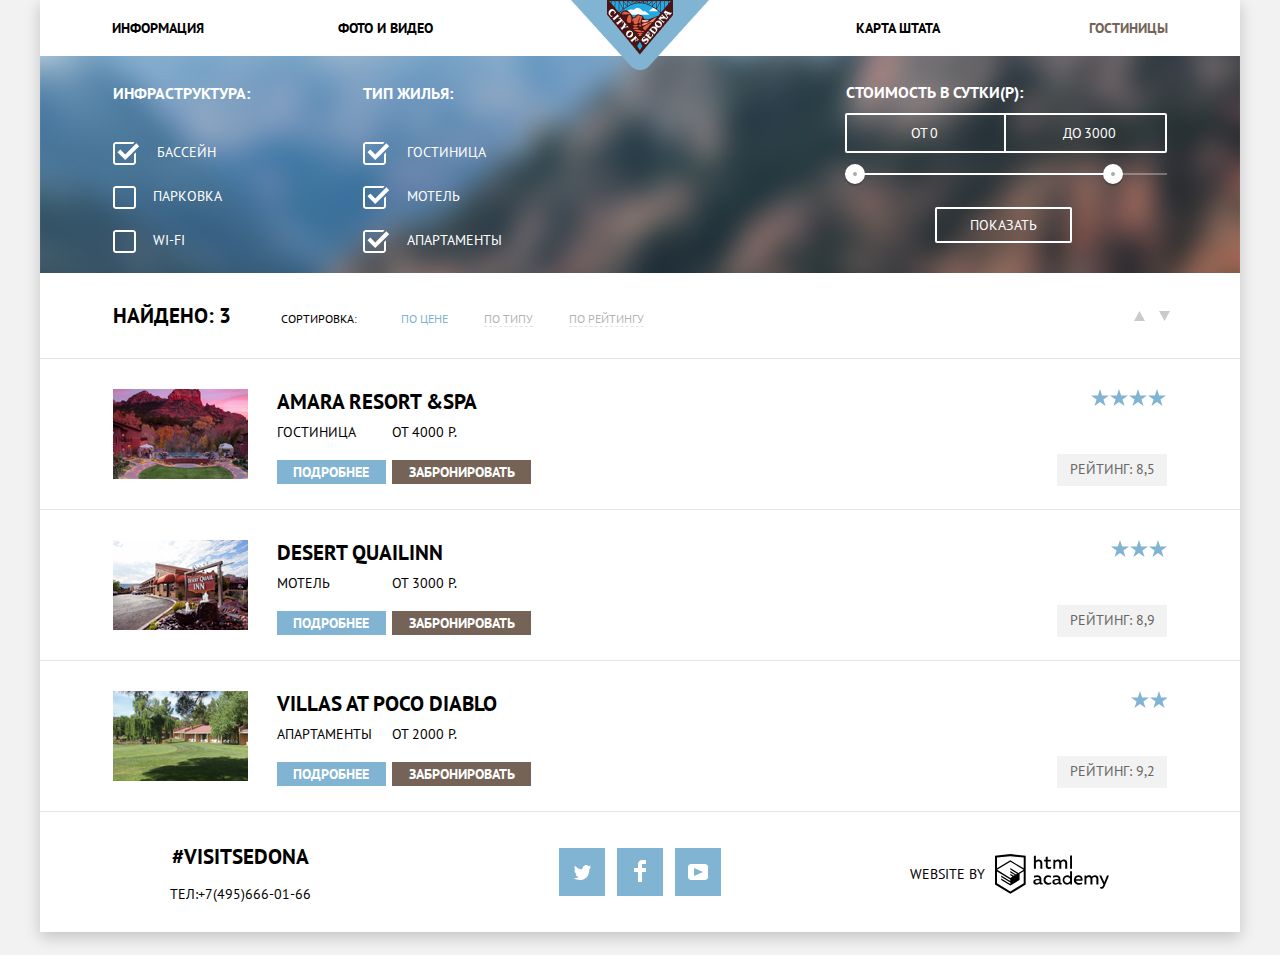
<file: inner.html>
<!DOCTYPE html>
<html class="page" lang="ru">

<head>
  <meta charset="utf-8" />
  <meta name="viewport" content="width=device-width, initial-scale=1.0" />
  <title>HTML Academy: Седона</title>
  <link rel="stylesheet" href="https://fonts.googleapis.com/css?family=PT+Sans:400,700&amp;subset=cyrillic" />
  <link href="css/normalize.css" rel="stylesheet" />
  <link href="css/name-css.css" rel="stylesheet" />
</head>

<body class="page-body">
  <div class="container shadows">
    <header class="main-header">
      <nav class="main-navigation">
        <a class="header-logo" href="./">
          <img src="img/logo-sedona.png" alt="логотип" width="138" height="70" />
        </a>
        <div class="main-navigation-wrapper">
          <ul class="site-navigation">
            <li>
              <a href="#">Информация</a>
            </li>
            <li>
              <a href="#">Фото и видео</a>
            </li>
            <li>
              <a href="#">Карта штата</a>
            </li>
            <li class="active">
              <a href="#">Гостиницы</a>
            </li>
          </ul>
        </div>
      </nav>
    </header>
    <main>
      <h1 class="visually-hidden">Гостиницы в Седоне</h1>
      <div class="filters">
        <form class="form2" action="#" method="get">
          <fieldset>
            <legend>Инфраструктура:</legend>
            <div class="infrastructure">
              <div class="infrastructure-input">
                <input class="visually-hidden" type="checkbox" name="pool" id="pool" disabled />
                <svg width="27" height="23" viewBox="0 0 27 23" fill="none" xmlns="http://www.w3.org/2000/svg">
                  <path
                    d="M7.28505 7.48601L4.45605 10.315L12.2391 18.098L26.1711 4.16601L23.3431 1.33701L12.2391 12.439L7.28505 7.48601Z"
                    fill="currentColor" />
                  <path
                    d="M21 20C21 20.542 20.542 21 20 21H3C2.458 21 2 20.542 2 20V3C2 2.458 2.458 2 3 2H19.908L21.493 0.415C21.041 0.146542 20.5257 0.00329969 20 0H3C1.35 0 0 1.35 0 3V20C0 21.65 1.35 23 3 23H20C21.65 23 23 21.65 23 20V10.171L21 12.171V20Z"
                    fill="currentColor" />
                </svg>
                <label for="pool">Бассейн</label>
              </div>
              <div class="infrastructure-input">
                <input class="visually-hidden" type="checkbox" name="parking" id="parking" checked disabled />
                <svg width="23" height="23" viewBox="0 0 23 23" fill="none" xmlns="http://www.w3.org/2000/svg">
                  <path fill-rule="evenodd" clip-rule="evenodd"
                    d="M3 0H20C21.65 0 23 1.35 23 3V20C23 21.65 21.65 23 20 23H3C1.35 23 0 21.65 0 20V3C0 1.35 1.35 0 3 0ZM21 3C21 2.458 20.542 2 20 2H3C2.458 2 2 2.458 2 3V20C2 20.542 2.458 21 3 21H20C20.542 21 21 20.542 21 20V3Z"
                    fill="currentColor" />
                </svg>
                <label for="parking">Парковка</label>
              </div>
              <div class="infrastructure-input">
                <input class="visually-hidden" type="checkbox" name="wi-fi" id="wi-fi" />
                <svg width="23" height="23" viewBox="0 0 23 23" fill="none" xmlns="http://www.w3.org/2000/svg">
                  <path fill-rule="evenodd" clip-rule="evenodd"
                    d="M3 0H20C21.65 0 23 1.35 23 3V20C23 21.65 21.65 23 20 23H3C1.35 23 0 21.65 0 20V3C0 1.35 1.35 0 3 0ZM21 3C21 2.458 20.542 2 20 2H3C2.458 2 2 2.458 2 3V20C2 20.542 2.458 21 3 21H20C20.542 21 21 20.542 21 20V3Z"
                    fill="currentColor" />
                </svg>
                <label for="wi-fi">Wi-Fi</label>
              </div>
            </div>
          </fieldset>
          <fieldset>
            <legend>Тип жилья:</legend>
            <div class="infrastructure">
              <div class="infrastructure-input">
                <input class="visually-hidden" type="checkbox" name="hotel" id="hotel" disabled />
                <svg width="27" height="23" viewBox="0 0 27 23" fill="none" xmlns="http://www.w3.org/2000/svg">
                  <path
                    d="M7.28505 7.48601L4.45605 10.315L12.2391 18.098L26.1711 4.16601L23.3431 1.33701L12.2391 12.439L7.28505 7.48601Z"
                    fill="currentColor" />
                  <path
                    d="M21 20C21 20.542 20.542 21 20 21H3C2.458 21 2 20.542 2 20V3C2 2.458 2.458 2 3 2H19.908L21.493 0.415C21.041 0.146542 20.5257 0.00329969 20 0H3C1.35 0 0 1.35 0 3V20C0 21.65 1.35 23 3 23H20C21.65 23 23 21.65 23 20V10.171L21 12.171V20Z"
                    fill="currentColor" />
                </svg>
                <label for="hotel">Гостиница</label>
              </div>
              <div class="infrastructure-input">
                <input class="visually-hidden" type="checkbox" name="motel" id="motel" checked />
                <svg width="27" height="23" viewBox="0 0 27 23" fill="none" xmlns="http://www.w3.org/2000/svg">
                  <path
                    d="M7.28505 7.48601L4.45605 10.315L12.2391 18.098L26.1711 4.16601L23.3431 1.33701L12.2391 12.439L7.28505 7.48601Z"
                    fill="currentColor" />
                  <path
                    d="M21 20C21 20.542 20.542 21 20 21H3C2.458 21 2 20.542 2 20V3C2 2.458 2.458 2 3 2H19.908L21.493 0.415C21.041 0.146542 20.5257 0.00329969 20 0H3C1.35 0 0 1.35 0 3V20C0 21.65 1.35 23 3 23H20C21.65 23 23 21.65 23 20V10.171L21 12.171V20Z"
                    fill="currentColor" />
                </svg>
                <label for="motel">Мотель</label>
              </div>
              <div class="infrastructure-input">
                <input class="visually-hidden" type="checkbox" name="apartments" id="apartments" checked />
                <svg width="27" height="23" viewBox="0 0 27 23" fill="none" xmlns="http://www.w3.org/2000/svg">
                  <path
                    d="M7.28505 7.48601L4.45605 10.315L12.2391 18.098L26.1711 4.16601L23.3431 1.33701L12.2391 12.439L7.28505 7.48601Z"
                    fill="currentColor" />
                  <path
                    d="M21 20C21 20.542 20.542 21 20 21H3C2.458 21 2 20.542 2 20V3C2 2.458 2.458 2 3 2H19.908L21.493 0.415C21.041 0.146542 20.5257 0.00329969 20 0H3C1.35 0 0 1.35 0 3V20C0 21.65 1.35 23 3 23H20C21.65 23 23 21.65 23 20V10.171L21 12.171V20Z"
                    fill="currentColor" />
                </svg>
                <label for="apartments">Апартаменты</label>
              </div>
            </div>
          </fieldset>
          <div class="filters-price">
            <h3>Стоимость в сутки(р):</h3>
            <div class="filters-price-wrapper">
              <label class="min-price">
                от
                <input type="text" name="min-price" value="0" />
              </label>
              <label class="max-price">
                до <input type="text" name="max-price" value="3000" /></label>
            </div>
            <div class="range">
              <div class="bar"></div>
              <span id="#ex16a" class="range-min"></span>
              <span class="range-max"></span>
            </div>
            <button class="submit" type="submit">Показать</button>
          </div>
        </form>
      </div>
      <div class="sorting">
        <div class="sorting-menu">
          <span class="sorting-result">Найдено: 3</span>
          <span class="sorting-filters">Сортировка:</span>
          <a class="sorting-price active" href="#">По цене</a>
          <a class="sorting-type" href="#">По типу</a>
          <a class="sorting-rated" href="#">По рейтингу</a>
          <div class="sorting-up-down">
            <a class="sorting-up" href="#"><svg width="11" height="10" viewBox="0 0 11 10" fill="none"
                xmlns="http://www.w3.org/2000/svg">
                <path d="M5.5 0L0 10H11L5.5 0Z" fill="currentColor" />
              </svg>
            </a>
            <a class="sorting-down" href="#" disabled><svg width="11" height="10" viewBox="0 0 11 10" fill="none"
                xmlns="http://www.w3.org/2000/svg">
                <path d="M5.5 10L0 0H11" fill="currentColor" />
              </svg>
            </a>
          </div>
        </div>
      </div>
      <div class="hotel">
        <ul class="hotel-list">
          <li class="hotel-line">
            <div class="hotel-sector">
              <img src="img/hotel-1.jpg" width="135" height="90" alt="amara-resort" />
              <div class="hotel-more">
                <a class="hotel-info" href="#">Amara Resort &SPA</a>
                <div class="hotel-info-more">
                  <div class="results-description-info">
                    <span>гостиница</span>
                    <a class="btn-read-more" href="#">Подробнее</a>
                  </div>
                  <div class="results-description-book">
                    <span>от 4000 р.</span>
                    <a class="btn-book" href="#">Забронировать</a>
                  </div>
                </div>
              </div>
              <div class="rating-star">
                <div class="star">
                  <span class="visually-hidden">рейтинг</span>
                </div>
                <p class="rating">Рейтинг: 8,5</p>
              </div>
            </div>
          </li>
          <li class="hotel-line">
            <div class="hotel-sector">
              <img src="img/hotel-2.jpg" width="135" height="90" alt="desert-quailinn" />
              <div class="hotel-more">
                <a class="hotel-info" href="#">DESERT QUAILINN</a>
                <div class="hotel-info-more">
                  <div class="results-description-info">
                    <span>мотель</span>
                    <a class="btn-read-more" href="#">Подробнее</a>
                  </div>
                  <div class="results-description-book">
                    <span>от 3000 р.</span>
                    <a class="btn-book" href="#">Забронировать</a>
                  </div>
                </div>
              </div>
              <div class="rating-star">
                <div class="star1">
                  <span class="visually-hidden">рейтинг</span>
                </div>
                <p class="rating">Рейтинг: 8,9</p>
              </div>
            </div>
          </li>
          <li class="hotel-line">
            <div class="hotel-sector">
              <img src="img/hotel-3.jpg" width="135" height="90" alt="villas-at-poco-diablo" />
              <div class="hotel-more">
                <a class="hotel-info" href="#">Villas at poco diablo</a>
                <div class="hotel-info-more">
                  <div class="results-description-info">
                    <span>апартаменты</span>
                    <a class="btn-read-more" href="#">Подробнее</a>
                  </div>
                  <div class="results-description-book">
                    <span>от 2000 р.</span>
                    <a class="btn-book" href="#">Забронировать</a>
                  </div>
                </div>
              </div>
              <div class="rating-star">
                <div class="star2">
                  <span class="visually-hidden">рейтинг</span>
                </div>
                <p class="rating">Рейтинг: 9,2</p>
              </div>
            </div>
          </li>
        </ul>
      </div>
    </main>
    <footer class="footer">
      <div class="footer-hashtag">
        <a href="blank.html"> #visitsedona</a>
        <p>Тел:+7(495)666-01-66</p>
      </div>
      <div class="social-button">
        <ul>
          <li>
            <a class="social-btn social-btn-tw" href="#">
              <svg width="17" height="17" viewBox="0 0 17 17" fill="none" xmlns="http://www.w3.org/2000/svg">
                <path
                  d="M10.95 1.14409C12.635 0.648089 13.934 1.41409 14.527 2.32309C15.2 2.09209 15.858 1.84209 16.538 1.61509C16.5249 2.30145 16.2117 2.94761 15.681 3.38309C16.366 3.55309 16.985 2.89209 16.985 2.89209C16.816 3.89209 15.979 4.68009 15.422 4.91609C15.191 11.6661 12.247 16.1331 5.34498 15.9981H4.89898C4.48898 15.9981 0.734977 15.5381 0.000976562 14.1111C2.27198 14.3071 3.89398 13.6891 4.69398 12.9341C3.73398 12.6341 2.01498 12.4571 1.71498 9.98409C2.06398 10.0901 2.27898 10.2121 2.90498 10.1031C1.70498 9.24709 0.373977 8.53009 0.447977 6.33009C0.732977 6.65809 1.51498 6.86609 1.78798 6.80209C1.08498 6.56109 -0.182023 3.44209 0.893977 1.85009C2.71198 3.70409 4.62898 5.45609 8.04598 5.62309C8.25398 3.33009 9.18298 1.79309 10.95 1.14409Z"
                  fill="currentColor" />
              </svg>
              <span class="visually-hidden">twitter</span>
            </a>
          </li>
          <li>
            <a class="social-btn social-btn-fb" href="#">
              <svg width="12" height="22" viewBox="0 0 12 22" fill="none" xmlns="http://www.w3.org/2000/svg">
                <path d="M12 4V0H8C5.79086 0 4 1.79086 4 4V8H0V12H4V22H8V12H12V8H8V4H12Z" fill="currentColor" />
              </svg>
              <span class="visually-hidden">fb</span>
            </a>
          </li>
          <li>
            <a class="social-btn social-btn-youtb" href="#">
              <svg width="20" height="16" viewBox="0 0 20 16" fill="none" xmlns="http://www.w3.org/2000/svg">
                <path fill-rule="evenodd" clip-rule="evenodd"
                  d="M3 0H17C18.65 0 20 1.35 20 3V13C20 14.65 18.65 16 17 16H3C1.35 16 0 14.65 0 13V3C0 1.35 1.35 0 3 0ZM6.027 4.002V11.998L15.014 8L6.027 4.002Z"
                  fill="currentColor" />
              </svg>
              <span class="visually-hidden">youtobe</span>
            </a>
          </li>
        </ul>
      </div>
      <div class="copyright">
        <p>website by</p>
        <svg width="115" height="41" viewBox="0 0 115 41" fill="none" xmlns="http://www.w3.org/2000/svg">
          <path fill-rule="evenodd" clip-rule="evenodd"
            d="M15.5197 1.05737H15.3509L0 2.71895V31.4945L15.3509 40.8382L30.7018 31.4945V2.71895L15.5197 1.05737ZM77.0183 2.62185H75.0876V15.7311H77.0183V2.62185ZM40.8619 2.63264V7.76843C41.6131 6.9864 42.6386 6.5436 43.7105 6.53843C44.6823 6.47908 45.6329 6.84495 46.3253 7.54479C47.0177 8.24462 47.3866 9.21244 47.3399 10.2068V15.7634H45.367V10.4658C45.4231 9.94897 45.2754 9.43059 44.9566 9.02553C44.6377 8.62047 44.174 8.36218 43.6683 8.3079H43.3518C42.3456 8.36979 41.4321 8.9295 40.9041 9.80764V15.7634H38.8995V2.63264H40.8619ZM77.0183 31.4837H75.2775V30.0595C74.4828 31.1353 73.23 31.7538 71.9119 31.7211C69.4751 31.5528 67.5825 29.4822 67.5825 26.9845C67.5825 24.4867 69.4751 22.4162 71.9119 22.2479C73.1195 22.2052 74.2818 22.7203 75.0771 23.6505V18.3205H77.0183V31.4837ZM47.0656 30.0595C47.263 30.0515 47.4583 30.0152 47.6459 29.9516V31.3866C47.2482 31.5404 46.826 31.6172 46.4009 31.6132C45.6482 31.6769 44.9394 31.2429 44.639 30.5342C43.7036 31.31 42.5302 31.7227 41.3261 31.6995C39.733 31.6995 38.256 30.804 38.256 28.9482C38.256 26.65 40.3661 25.9379 42.1702 25.9379C42.9402 25.9505 43.707 26.0408 44.4596 26.2076V25.884C44.4596 24.805 43.6578 23.9742 42.1491 23.9742C41.0585 23.9764 39.9804 24.2116 38.9839 24.6647V22.8305C40.0678 22.451 41.204 22.2506 42.3495 22.2371C44.8394 22.2371 46.3693 23.4455 46.3693 26.1753V29.4121C46.3546 29.5668 46.401 29.721 46.4981 29.8406C46.5951 29.9601 46.7349 30.035 46.8862 30.0487H47.0656V30.0595ZM40.2711 28.8403C40.298 29.229 40.4761 29.5905 40.7655 29.844C41.055 30.0974 41.4317 30.2217 41.8115 30.189H41.9275C42.8819 30.1906 43.7973 29.8022 44.4702 29.11V27.5779C43.842 27.4414 43.2026 27.3655 42.5605 27.3513C41.5055 27.3513 40.2817 27.7074 40.2817 28.8403H40.2711ZM56.0229 22.9384C55.1962 22.4632 54.2596 22.2246 53.3115 22.2479H52.9422C51.7332 22.2873 50.5891 22.8166 49.7619 23.7192C48.9347 24.6218 48.4923 25.8236 48.5321 27.06V27.5024C48.6957 30.0004 50.805 31.8921 53.2482 31.7318C54.2519 31.7555 55.2477 31.5452 56.1601 31.1168V29.2718C55.3769 29.7215 54.4945 29.9591 53.5963 29.9624C52.5199 30.0288 51.4963 29.4793 50.9385 28.5356C50.3806 27.5918 50.3806 26.4095 50.9385 25.4658C51.4963 24.522 52.5199 23.9725 53.5963 24.039C54.461 24.0357 55.3066 24.2989 56.0229 24.7942V22.9384ZM66.1514 30.0595C66.3488 30.0515 66.5441 30.0152 66.7317 29.9516V31.3866C66.334 31.5404 65.9118 31.6172 65.4867 31.6132C64.734 31.6769 64.0252 31.2429 63.7248 30.5342C62.7894 31.31 61.616 31.7227 60.4119 31.6995C58.8188 31.6995 57.3417 30.804 57.3417 28.9482C57.3417 26.65 59.4518 25.9379 61.256 25.9379C62.0259 25.9505 62.7928 26.0408 63.5454 26.2076V25.884C63.5454 24.805 62.7436 23.9742 61.2349 23.9742C60.1443 23.9764 59.0662 24.2116 58.0697 24.6647V22.8305C59.1536 22.451 60.2897 22.2506 61.4353 22.2371C63.9252 22.2371 65.455 23.4455 65.455 26.1753V29.4121C65.4404 29.5668 65.4868 29.721 65.5838 29.8406C65.6809 29.9601 65.8207 30.035 65.972 30.0487H66.1514V30.0595ZM59.855 29.8481C59.5632 29.5943 59.3837 29.2311 59.3569 28.8403H59.378C59.378 27.7074 60.5385 27.3513 61.6569 27.3513C62.299 27.3655 62.9383 27.4414 63.5665 27.5779V29.11C62.8937 29.8022 61.9782 30.1906 61.0239 30.189H60.9078C60.5263 30.2247 60.1469 30.1019 59.855 29.8481ZM69.3271 26.9305C69.3271 25.2859 70.6308 23.9526 72.239 23.9526L72.2601 24.0066C73.4742 24.0066 74.5742 24.7382 75.0665 25.8732V28.0311C74.5856 29.1871 73.4673 29.9296 72.239 29.9084C70.6308 29.9084 69.3271 28.5752 69.3271 26.9305ZM83.3486 22.2479C86.8408 22.2479 88.0541 25.1395 87.4844 27.7397H80.922C81.1436 29.3582 82.6839 30.0163 84.2876 30.0163C85.2509 30.0196 86.2027 29.8021 87.0729 29.3797V31.1061C86.0736 31.5421 84.9939 31.7519 83.9078 31.7211C81.2385 31.7211 78.8963 30.189 78.8963 26.9521C78.8362 25.7502 79.2482 24.5736 80.0408 23.6841C80.8334 22.7945 81.9408 22.2658 83.1165 22.2155H83.3486V22.2479ZM80.8693 26.1753C80.9704 24.8237 82.1216 23.8104 83.4436 23.9095H83.4858C84.1064 23.8531 84.7196 24.08 85.1612 24.5295C85.6028 24.979 85.8275 25.6051 85.7752 26.24H80.8693V26.1753ZM89.489 31.4621V22.4961H91.2298V23.575C91.9777 22.7197 93.041 22.2229 94.1628 22.2047C95.2951 22.1328 96.3712 22.7163 96.9482 23.7153C97.7407 22.8335 98.8477 22.3161 100.018 22.2803C100.952 22.2327 101.859 22.6011 102.507 23.2901C103.154 23.9792 103.478 24.9213 103.394 25.8732V31.4837H101.39V25.9271C101.437 25.4734 101.306 25.0191 101.024 24.6647C100.743 24.3104 100.336 24.0852 99.8917 24.039H99.6174C98.7512 24.0941 97.9525 24.536 97.4335 25.2474V31.4837H95.4289V25.9271C95.4728 25.47 95.3357 25.0139 95.0481 24.6611C94.7606 24.3082 94.3467 24.088 93.8991 24.0497H93.6881C92.7466 24.1344 91.8915 24.6449 91.3564 25.4416V31.5161H89.5312L89.489 31.4621ZM113.977 22.4745H111.972L109.324 29.2718L106.306 22.4853H104.196L108.417 31.5484L108.237 32.0016C107.72 33.3611 107.003 34.0516 106.053 34.0516C105.75 34.0548 105.447 34.0112 105.156 33.9221V35.6161C105.536 35.7125 105.926 35.7632 106.317 35.7671C107.646 35.7671 108.902 35.0226 109.851 32.6813L113.977 22.4745ZM52.689 6.78658V3.54974L50.7266 4.01369V6.73264H49.144V8.49132H50.7899V12.9905C50.7231 13.817 51.0244 14.6301 51.61 15.2038C52.1955 15.7775 53.0028 16.0505 53.8073 15.9468C54.5996 15.9535 55.3875 15.8259 56.139 15.5692V13.8429C55.5727 14.0781 54.9672 14.199 54.356 14.199C53.2165 14.199 52.689 13.8105 52.689 12.6237V8.5129H55.8541V6.78658H52.689ZM58.3862 15.7526V6.75421H60.1376V7.83316C60.8811 6.97655 61.9403 6.476 63.0601 6.45211C64.1624 6.38099 65.2146 6.93142 65.8032 7.88711C66.5958 7.00534 67.7028 6.48794 68.8734 6.45211C69.8138 6.41462 70.7233 6.79859 71.364 7.50353C72.0046 8.20846 72.3126 9.16418 72.2073 10.1205V15.7418H70.2028V10.1853C70.2499 9.73151 70.1184 9.27721 69.8373 8.92287C69.5561 8.56853 69.1485 8.34334 68.7046 8.29711H68.4619C67.5957 8.35228 66.797 8.7942 66.278 9.50553V15.7418H64.2734V10.1853C64.3206 9.73151 64.1891 9.27721 63.9079 8.92287C63.6268 8.56853 63.2191 8.34334 62.7752 8.29711H62.5326C61.5911 8.38181 60.736 8.89229 60.2009 9.68895V15.7634H58.3862V15.7526ZM28.6972 30.3033L28.7078 30.2968L28.6972 30.3184V30.3033ZM28.6972 18.3205V30.3033L15.3509 38.4321L2.00459 30.3184V18.5147L15.2876 26.6068V28.0311L6.18257 22.5284V23.9418L15.3404 29.5632V31.0629L6.19312 25.4955V26.9521L15.3509 32.5734L24.5826 26.9197V20.8129L28.6972 18.3205ZM28.7078 16.7776L25.0362 18.9355L23.3482 20.0145L15.3087 15.0837V16.4971L22.156 20.7266L22.0083 20.8237L20.9532 21.4063L15.2876 17.9537V19.3995L19.761 22.1184L18.706 22.8413L15.3298 20.7913V22.2047L17.5454 23.5426L15.2982 24.9021L2.11009 16.864L15.3087 8.72869L28.7078 16.7776ZM15.2876 7.27211L28.7078 15.3534V4.56395L15.3615 3.12895L2.01514 4.56395V15.3534L15.2876 7.27211Z"
            fill="currentColor" />
        </svg>
      </div>
    </footer>
  </div>
  <script src="js/script.js"></script>
</body>

</html>
</file>
<file: css/name-css.css>
/* Variables */

:root {
  --basic-black: #000000;
  --basic-blue-light: #81b3d2;
  --basic-blue: #669ec0;
  --basic-blue-extra: #5496bd;
  --basic-gray: #766357;
  --basic-gray-dark: #6a6a6a;
  --basic-neutral: #cacaca;
  --basic-extra-light: #f2f2f2;
  --basic-white: #ffffff;

  --special: #604e43;
  --special1: #503e33;
  --special2: #a9a9a9;
  --special3: #ebebeb;
  --special4: #ababab;
  --special5: #eeeeee;
  --special6: #e5e5e5;
  --special7: #666666;
}
/* Global */
body {
  min-width: 1200px;
  margin: 0;
  padding: 0;
  font-family: "PT Sans", "Arial", sans-serif;
  font-size: 14px;
  line-height: 26px;
  font-weight: 700;
  color: var(--basic-black);
  text-transform: uppercase;
  background-color: var(--basic-extra-light);
  background-repeat: no-repeat;
}
a {
  text-decoration: none;
  color: var(--basic-dark);
}
img {
  max-width: 100%;
  height: auto;
}
.h2 {
  font-style: normal;
  font-weight: bold;
  font-size: 21px;
  line-height: 21px;
}
p {
  font-style: normal;
  font-weight: normal;
  font-size: 14px;
  line-height: 21px;
}
.container {
  width: 1200px;
  margin: 0 auto;
  padding: 0px;
  text-align: center;
  background-color: var(--basic-white);
}
.shadows {
  box-shadow: 0 5px 15px 0 rgba(0, 1, 1, 0.2);
}
/* Grid */

.page {
  height: 100%;
}
.page-body {
  min-height: 100%;
  min-width: 1200px;
  display: grid;
  grid-template-rows: min-content 1fr min-content;
  align-content: start;
}
/* main navigation */
.main-header {
  margin: 0px;
}
.main-navigation {
  display: flex;
  flex-direction: column;
  align-items: center;
  font-size: 14px;
  line-height: 26px;
  color: var(--basic-white);
  background-color: transparent;
}

.main-navigation-wrapper {
  width: 100%;
  height: 56px;
  background-color: var(--basic-white);
}
.header-logo {
  margin-bottom: 0px;
  position: absolute;
  max-height: 100%;
  max-width: 100%;
  vertical-align: middle;
  z-index: 2;
}
.site-navigation {
  display: flex;
  justify-content: space-between;
  list-style: none;
  margin: 15px 0px 0px 0px;
  padding-left: 72px;
  padding-right: 72px;
}
.site-navigation li {
  display: inline;
}
.site-navigation li:nth-child(2) {
  padding-right: 290px;
}
.site-navigation li:nth-child(3) {
  padding-right: 15px;
}
.site-navigation-current a:not([href]) {
  background-color: var(--basic-white);
}
.site-navigation a {
  color: var(--basic-black);
}

.site-navigation li.active a {
  color: var(--basic-gray);
}
.site-navigation li a:hover,
.hotel-info:hover {
  color: var(--basic-blue-light);
}
.site-navigation li a:active,
.hotel-info:active {
  color: var(--basic-black);
  opacity: 0.3;
}
/* main */
.welcome {
  width: 1200px;
  height: 509px;
  text-align: center;
  background-image: url("../img/background-index.jpg");
  background-repeat: no-repeat;
  background-position: center;
  background-size: cover;
  position: relative;
}
.welcome::after {
  content: "";
  width: 100%;
  height: 57px;
  background-image: url("../img/shape.svg");
  position: absolute;
  bottom: 0;
  left: 0;
  margin: 0px;
}
.welcome img {
  padding: 77px 371px;
}
.visually-hidden {
  position: absolute;
  width: 1px;
  height: 1px;
  margin: -1px;
  border: 0px;
  padding: 0px;
  white-space: nowrap;
  clip-path: inset(100%);
  clip: rect(0 0 0 0);
  overflow: hidden;
}
.about-city {
  display: flex;
  flex-direction: column;
  background-color: var(--basic-white);
  text-align: center;
  margin: 0px;
}
.about-city h2 {
  padding: 42px 365px 48px 356px;
  margin: 0px;
  box-sizing: border-box;
}
.about-city p {
  margin: 0px;
  padding: 0px 340px 51px 341px;
  box-sizing: border-box;
}
.cause-number {
  font-style: normal;
  font-weight: normal;
  font-size: 14px;
  line-height: 26px;
  margin: 0px;
}
.cause {
  display: flex;
  flex-direction: row;
  padding: 0px;
  margin: 0px;
  background-color: var(--basic-white);
}
.cause-background {
  width: 400px;
  background-color: var(--basic-blue-light);
  color: var(--basic-white);
  text-align: center;
  margin: 0;
}
.cause-background h2 {
  padding: 47px 139px 25px 139px;
  margin: 0px;
  font-style: normal;
  font-weight: bold;
  font-size: 21px;
  line-height: 21px;
}
.cause-background p {
  padding: 0;
  margin: 23px auto;
  font-style: normal;
  font-weight: normal;
  font-size: 14px;
  line-height: 21px;
  box-sizing: border-box;
}
.attraction {
  margin: 0;
}
.feature {
  background-color: var(--basic-white);
  padding: 0px;
}
.features-list {
  padding: 0px;
  margin: 0px;
  display: grid;
  grid-template-columns: 1fr 1fr 1fr;
  list-style: none;
}
.feature-item {
  padding: 132px 48px 60px;
  text-align: center;
}
.home {
  background-image: url("../img/icon-home.svg");
  background-repeat: no-repeat;
  background-position: 50% 20%;
}
.food {
  background-image: url("../img/icon-food.svg");
  background-repeat: no-repeat;
  background-position: 50% 20%;
}
.souvenir {
  background-image: url("../img/icon-souvenir.svg");
  background-repeat: no-repeat;
  background-position: 50% 20%;
}
.cause-background h2 {
  padding: 50px 124px 25px 124px;
  margin: 0px;
  font-style: normal;
  font-weight: bold;
  font-size: 21px;
  line-height: 21px;
}
.cause-additionally {
  background-color: var(--special5);
  height: 256px;
  display: flex;
  flex-direction: row;
}
.cause-last {
  width: 400px;
}
.cause-last h2 {
  margin: 0px;
  padding: 47px 140px 25px;
}
.cause-last p {
  margin: 0px;
  padding-top: 25px;
}
/* *******************FORM Sedona************** */
.form-sedona {
  font-family: "PT Sans";
  width: 568px;
  height: 481px;
  margin: 0 auto 80px;
  position: relative;
}
.search {
  background-color: var(--basic-white);
  text-align: center;
  height: 297px;
}
.search h2 {
  font-size: 30px;
  line-height: 24px;
  padding-top: 58px;
  margin: 0px 0px 40px 0px;
}
.search p {
  margin-bottom: 50px;
}
.search input {
  font-style: normal;
  font-weight: bold;
  font-size: 14px;
  line-height: 26px;
  text-transform: uppercase;
  color: var(--basic-black);
  background-color: var(--basic-extra-light);
  border: none;
}
.btn-search {
  width: 568px;
  height: 86px;
  background-color: var(--basic-gray);
  padding: 30px 125px;
  border: none;
  font-family: "PT Sans";
  font-style: normal;
  font-weight: bold;
  font-size: 21px;
  line-height: 26px;
  color: var(--basic-white);
  text-transform: uppercase;
}
.btn-search:hover,
.btn-book:hover {
  background-color: var(--special);
  border: none;
}
.btn-search:active,
.btn-book:active {
  background-color: var(--special1);
  border: none;
  color: rgba(255, 255, 255, 0.3);
}
.btn-search:focus {
  outline: none;
}
.search-modal {
  position: absolute;
  width: 568px;
  height: 395px;
  background-color: var(--basic-white);
  border: none;
  padding: 55px;
  box-sizing: border-box;
  box-shadow: 0px 7px 15px rgba(0, 1, 1, 0.15);
  z-index: 5;
  visibility: visible;
  opacity: 1;
}
.search-show {
  visibility: hidden;
  opacity: 0;
}
.field {
  display: flex;
  width: 100%;
  align-items: center;
  margin-bottom: 29px;
}
.field > label {
  width: 170px;
  text-align: left;
}

.field-wrapper {
  position: relative;
  width: 100%;
  background-color: var(--basic-extra-light);
  border: 2px solid transparent;
}
.visitors {
  display: flex;
  padding-right: 53px;
}
.visitors:last-child {
  padding-left: 21px;
}
.visitor-input {
  width: 36px;
  text-align: center;
  background-color: var(--basic-extra-light);
}
.search-wrapper > label:first-child {
  width: 101px;
  text-align: left;
  margin-right: 22px;
}
.serch-form * {
  box-sizing: border-box;
}
.search-wrapper {
  display: flex;
  align-items: center;
}
.btn-calendar {
  position: absolute;
  right: 10px;
  top: 50%;
  transform: translateY(-50%);
  color: var(--special2);
}
.btn-calendar:hover,
.btn-minus:hover,
.btn-plus:hover {
  color: var(--basic-black);
}
.btn-calendar:active,
.btn-minus:active,
.btn-plus:active {
  color: var(--basic-blue-light);
  outline: none;
}
.btn-minus:focus,
.btn-plus:focus {
  outline: none;
}
.focus {
  height: 38px;
  width: 100%;
}
.focus:hover,
.visitor-input:hover {
  background-color: var(--special3);
  outline: none;
}
.focus:active,
.visitor-input:active {
  background-color: var(--basic-white);
  outline: none;
}
.focus:focus,
.visitor-input:focus {
  background-color: var(--basic-white);
  outline: none;
}
.visitor-input:focus {
  border: 2px solid var(--special6);
}
.calendar {
  width: 38px;
  height: 38px;
  background-color: var(--basic-extra-light);
  border: none;
  margin: 0px;
  padding: 8px;
}
.btn-minus,
.btn-plus {
  width: 38px;
  height: 38px;
  color: var(--special2);
  background-color: var(--basic-extra-light);
  border: none;
  margin: 0;
  display: flex;
  align-items: center;
  justify-content: center;
}
.find-search {
  width: 458px;
  height: 58px;
  background-color: var(--basic-blue-light);
  padding: 16px 182px;
  border: none;
  font-family: "PT Sans";
  font-style: normal;
  font-weight: bold;
  font-size: 21px;
  line-height: 26px;
  color: var(--basic-white);
  text-transform: uppercase;
  margin-top: 20px;
}
.find-search:hover,
.btn-read-more:hover {
  background-color: var(--basic-blue);
  border: none;
}
.find-search:active,
.btn-read-more:active {
  background-color: var(--basic-blue-extra);
  border: none;
  color: rgba(255, 255, 255, 0.3);
}
.find-search:focus {
  outline: none;
}
/* ************FOOTER*************** */
.footer {
  display: grid;
  grid-template-columns: 1fr 1fr 1fr;
  background-color: rgba(255, 255, 255, 0.9);
  text-align: center;
  max-height: 120px;
}
.footer-hashtag {
  display: flex;
  flex-direction: column;
  margin-top: 23px;
  margin-bottom: 36px;
}
.footer-hashtag a {
  color: var(--basic-black);
  text-decoration: none;
  font-size: 21px;
  line-height: 26px;
  font-weight: bold;
  margin-top: 0px;
  padding-top: 9px;
}
.social-button {
  display: inline-block;
  position: relative;
  margin: 0px;
}
.social-button ul {
  display: flex;
  justify-content: center;
  padding: 0px;
  margin-top: 30px;
}
.social-button li {
  list-style: none;
  margin: 6px;
}
.social-btn {
  display: inline-block;
  text-align: center;
  color: var(--basic-white);
  position: relative;
  width: 46px;
  height: 48px;
  background-color: var(--basic-blue-light);
}
.social-btn-tw svg,
.social-btn-youtb svg {
  padding-top: 16px;
}
.social-btn-fb svg {
  padding-top: 12px;
}
.social-btn:hover {
  background-color: var(--basic-blue);
}
.social-btn:active {
  background-color: var(--basic-blue-extra);
  border: none;
  color: rgba(255, 255, 255, 0.3);
}
.copyright {
  display: flex;
}
.copyright p {
  font-size: 14px;
  line-height: 26px;
  padding: 49px 10px 45px 70px;
  margin: 0px;
}
.copyright svg {
  padding-top: 41px;
}
.copyright svg:hover {
  color: var(--basic-blue-light);
}
.copyright svg:active {
  color: var(--special2);
}
/* ************INNER**************** */

/* ***********FORM2************/
.form2 {
  display: grid;
  grid-template-columns: 250px 250px auto;
  font-family: "PT Sans", sans-serif;
  height: 217px;
}
.filters {
  background-color: var(--basic-white);
  height: 217px;
  background-image: url("../img/background-inner.jpg");
  background-repeat: no-repeat;
  color: var(--basic-white);
  box-sizing: border-box;
}
fieldset {
  border: none;
  display: flex;
  flex-direction: column;
  justify-content: center;
}
.filters legend {
  font-style: normal;
  font-weight: bold;
  font-size: 16px;
  line-height: 21px;
  padding-top: 27px;
  text-align: left;
  padding-left: 60px;
}
.infrastructure {
  display: flex;
  flex-direction: column;
  justify-content: center;
  font-style: normal;
  font-weight: normal;
  font-size: 14px;
  line-height: 21px;
  text-align: left;
  padding-left: 60px;
}
.infrastructure-input {
  display: flex;
  padding-top: 21px;
}
.infrastructure svg {
  padding-right: 17px;
}
.infrastructure svg:active,
.infrastructure svg:focus {
  color: var(--basic-gray-dark);
}
.filters-price {
  text-align: right;
  box-sizing: border-box;
}
.filters-price h3 {
  margin: 26px 217px 10px 0px;
  font-style: normal;
  font-weight: bold;
  font-size: 16px;
  line-height: 21px;
}
.filters-price-wrapper {
  border: 2px solid var(--basic-white);
  border-radius: 2px;
  width: auto;
  height: 36px;
  display: grid;
  grid-template-columns: 1fr 1fr;
  margin: 0px 73px 0px 305px;
}
.min-price {
  margin-left: 52px;
  font-style: normal;
  font-weight: normal;
  font-size: 14px;
  line-height: 21px;
}
.max-price {
  margin-left: 37px;
  font-style: normal;
  font-weight: normal;
  font-size: 14px;
  line-height: 21px;
}
.filters-price-wrapper > label {
  display: flex;
  align-items: center;
  justify-content: center;
}

.filters-price-wrapper > label:first-child {
  border-right: 2px solid var(--basic-white);
}

.filters-price-wrapper > label > input {
  background: transparent;
  border: none;
  color: var(--basic-white);
  max-width: 60px;
}
.range {
  position: relative;
  height: 2px;
  background-color: rgba(255, 255, 255, 0.3);
  margin: 20px 73px 0px 305px;
}
.range .bar {
  width: 80%;
  height: 2px;
  background: var(--basic-white);
}
.range span {
  position: absolute;
  top: -9px;
  width: 4px;
  height: 4px;
  background: var(--special4);
  border: 8px solid var(--basic-white);
  border-radius: 50%;
  box-shadow: 0 2px 1px 0 rgba(0, 1, 1, 0.2);
  cursor: pointer;
}
.range span:hover {
  width: 5px;
  height: 5px;
  border: 9px solid var(--basic-white);
}
.range .range-min {
  left: 0;
}
.range .range-max {
  left: 80%;
}
.submit {
  background-color: transparent;
  color: var(--basic-white);
  border: 2px solid var(--basic-white);
  border-radius: 2px;
  box-sizing: border-box;
  font-family: "PT Sans" sans-serif;
  text-transform: uppercase;
  font-style: normal;
  font-weight: normal;
  font-size: 14px;
  line-height: 21px;
  margin-right: 168px;
  width: 137px;
  height: 36px;
  margin-top: 32px;
}
.submit:hover {
  background-color: var(--basic-white);
  color: var(--basic-black);
}
/*----------- SORTING -------------- */

.sorting {
  background-color: var(--basic-white);
  border-bottom: 1px solid var(--special6);
  display: flex;
  flex-direction: row;
  height: 85px;
}
.sorting-menu {
  margin: 30px auto auto 73px;
}
.sorting-result {
  font-style: normal;
  font-weight: bold;
  font-size: 21px;
  line-height: 26px;
  padding: 29px 0px 30px 0px;
}
.sorting-filters {
  font-style: normal;
  font-weight: normal;
  font-size: 12px;
  line-height: 18px;
  padding: 31px 0px 37px 46px;
}
.sorting-price {
  font-style: normal;
  font-weight: normal;
  font-size: 12px;
  line-height: 18px;
  padding: 32px 0px 37px 40px;
}
.sorting-price {
  color: var(--basic-blue-light);
}
.sorting-type,
.sorting-rated {
  border-bottom: 1px dashed var(--basic-blue-light);
  color: var(--basic-dark);
  mix-blend-mode: normal;
  opacity: 0.3;
  font-style: normal;
  font-weight: normal;
  font-size: 12px;
  line-height: 18px;
  margin: 32px 0px 37px 32px;
}
.sorting-rated:hover,
.sorting-type:hover {
  color: var(--basic-blue-light);
}
.sorting-rated:active,
.sorting-type:active {
  color: var(--basic-black);
  opacity: 1;
}
.sorting-up-down {
  display: inline-block;
  margin-left: 490px;
  align-self: center;
  float: right;
  color: var(--basic-neutral);
}
.sorting-up {
  padding-right: 10px;
}
.sorting-down:hover {
  color: var(--basic-blue-light);
}
.sorting-up-down:hover {
  color: var(--basic-black);
}
.sorting-up-down:active {
  color: var(--basic-blue-light);
}
.hotel {
  background-color: var(--basic-white);
  display: block;
  text-align: left;
}
.hotel-line {
  border-bottom: 1px solid var(--special6);
}
.hotel li {
  list-style: none;
  display: block;
  height: 150px;
}
.hotel-list {
  padding: 0;
  margin: 0;
}
.hotel-info {
  font-style: normal;
  font-weight: bold;
  font-size: 21px;
  line-height: 26px;
  color: var(--basic-black);
}
.hotel-sector {
  padding: 30px 0px 33px 73px;
  display: flex;
  flex-direction: row;
}
.hotel-sector img {
  width: 135px;
  height: 90px;
}
.hotel-more {
  display: block;
  padding-left: 29px;
}
.hotel-info-more {
  display: flex;
  padding-top: 5px;
}
.results-description-info {
  min-width: 107px;
  padding-right: 6px;
}
.results-description-info span {
  display: block;
  font-style: normal;
  font-weight: normal;
  font-size: 14px;
  line-height: 21px;
  padding-bottom: 16px;
}
.btn-read-more {
  width: 110px;
  height: 27px;
  background-color: var(--basic-blue-light);
  color: var(--basic-white);
  font-style: normal;
  font-weight: bold;
  font-size: 14px;
  line-height: 21px;
  padding: 3px 17px 3px 16px;
}
.results-description-book {
  min-width: 96px;
}
.results-description-book span {
  display: block;
  font-style: normal;
  font-weight: normal;
  font-size: 14px;
  line-height: 21px;
  padding-bottom: 16px;
}
.btn-book {
  width: 142px;
  height: 27px;
  background-color: var(--basic-gray);
  color: var(--basic-white);
  font-style: normal;
  font-weight: bold;
  font-size: 14px;
  line-height: 21px;
  padding: 3px 16px 3px 17px;
}
.rating-star {
  float: right;
  margin-left: auto;
  align-self: center;
  margin-right: 73px;
}
.rating {
  width: 110px;
  height: 27px;
  background-color: var(--basic-extra-light);
  font-style: normal;
  font-weight: normal;
  font-size: 14px;
  line-height: 21px;
  color: var(--special7);
  margin-top: 65px;
  padding-top: 5px;
  text-align: center;
}
.star {
  width: 76px;
  height: 17px;
  background-color: var(--basic-white);
  background-image: url(../img/star.svg);
  float: right;
}
.star1 {
  width: 56px;
  height: 17px;
  background-color: var(--basic-white);
  background-image: url(../img/star.svg);
  float: right;
}
.star2 {
  width: 36px;
  height: 17px;
  background-color: var(--basic-white);
  background-image: url(../img/star.svg);
  float: right;
}
</file>
